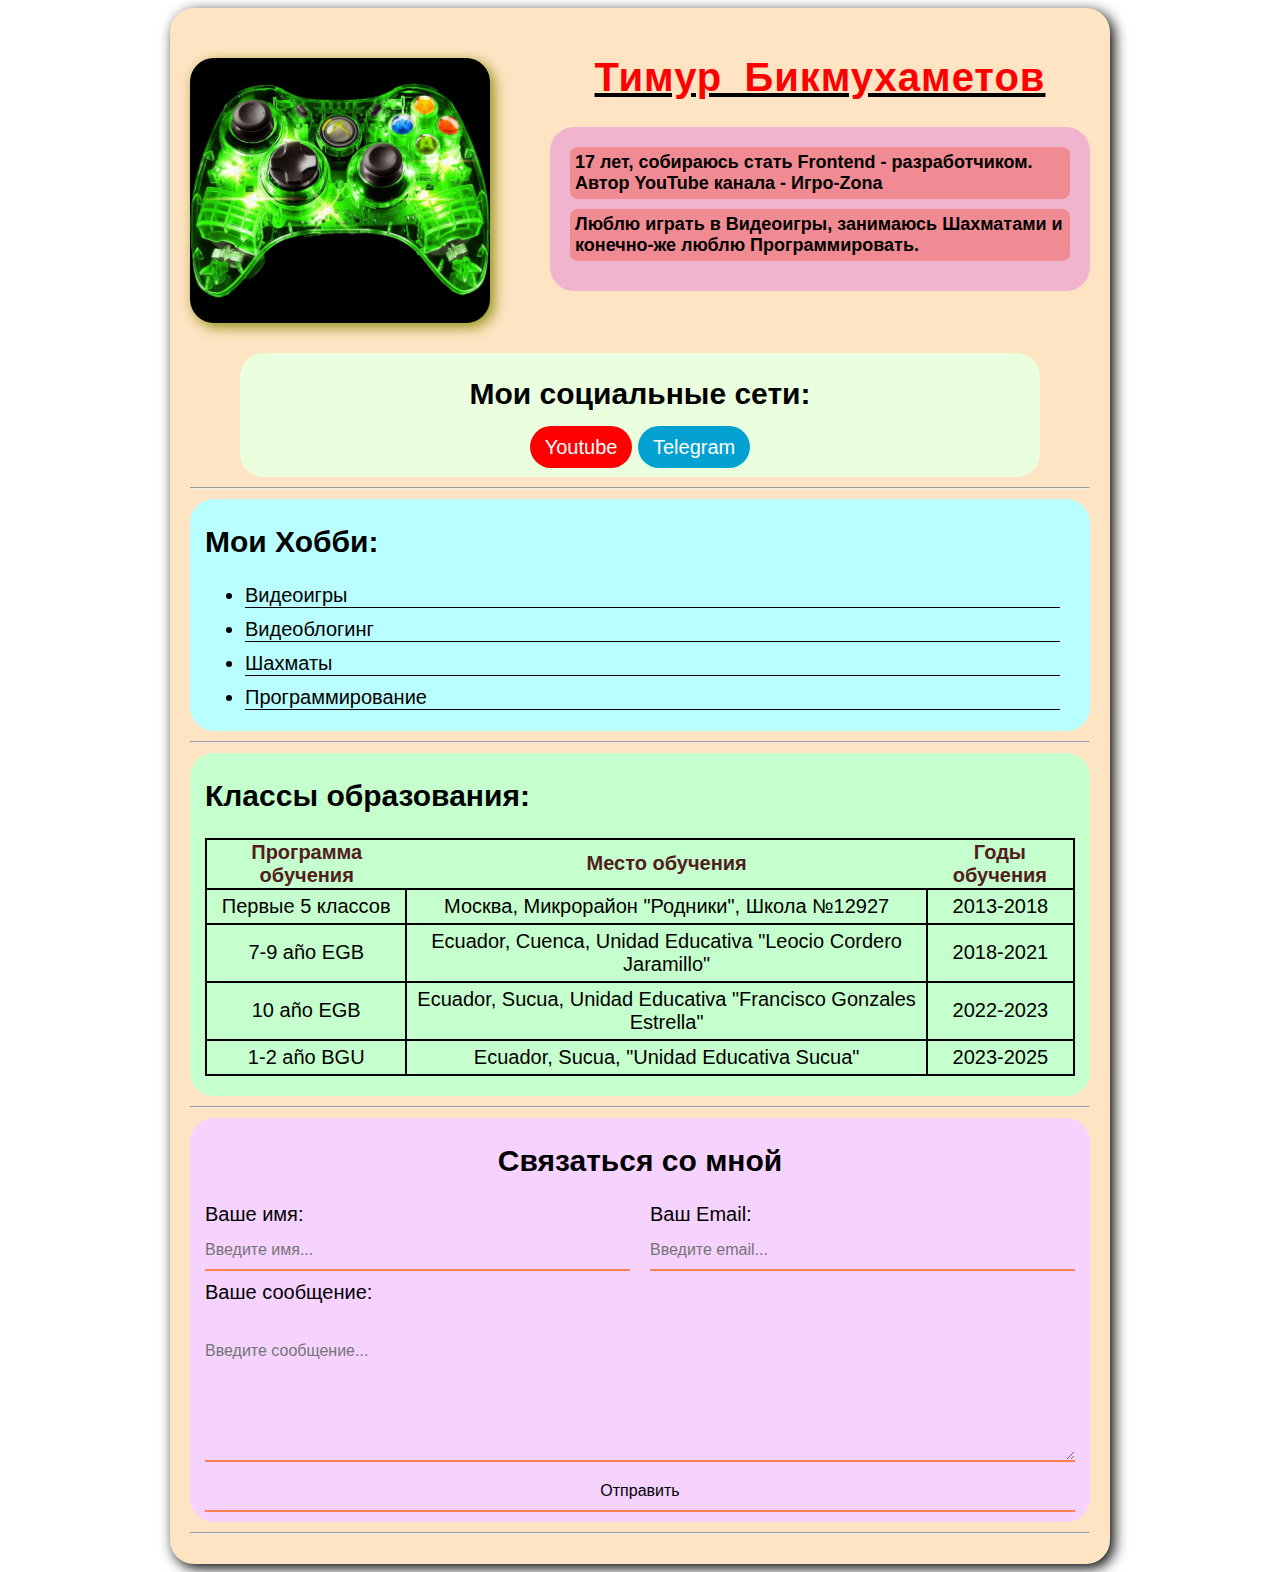
<file: index.html>
<!DOCTYPE html>
<html lang="en">
  <head>
    <meta charset="UTF-8" />
    <meta name="viewport" content="width=device-width, initial-scale=1.0" />
    <meta
      name="keywords"
      content="My CV, profile, about me, Timur, Bikmuhametov, резюме, работа, опыт, experience, Тимур, Бикмухаметов"
    />
    <meta
      name="description"
      content="Этот сайт - резюме Тимура Бикмухаметова"
    />
    <title>My CV</title>
    <link rel="stylesheet" href="index.css" />
  </head>
  <body>
    <div class="container">
      <div class="img">
        <img src="лого канала.png" alt="Здесь моя аватарка" width="300" />
      </div>
      <header class="header" id="header">
        <h1>Тимур Бикмухаметов</h1>
        <article class="article" id="article">
          <p>
            17 лет, собираюсь стать <strong>Frontend</strong> - разработчиком.
            Автор <strong>YouTube</strong> канала -
            <strong>Игро-Zona</strong>
          </p>

          <p>
            Люблю играть в <strong>Видеоигры</strong>, занимаюсь
            <strong>Шахматами</strong> и конечно-же люблю
            <strong>Программировать</strong>.
          </p>
        </article>
      </header>

      <div class="social" id="social">
        <h2>Мои социальные сети:</h2>
        <a
          href="https://www.youtube.com/@igro-zona22244"
          class="btn"
          id="youtube"
          >Youtube</a
        >
        <a href=" https://t.me/+ccB1rt4Y7Q1kMDUy" class="btn" id="telegram"
          >Telegram</a
        >
      </div>

      <hr />

      <div class="hobbies" id="hobbies">
        <h2>Мои Хобби:</h2>
        <ul>
          <li>Видеоигры</li>
          <li>Видеоблогинг</li>
          <li>Шахматы</li>
          <li>Программирование</li>
        </ul>
      </div>

      <hr />

      <div class="table" id="table">
        <h2>Классы образования:</h2>
        <table class="table">
          <thead>
            <tr>
              <th>Программа обучения</th>
              <th>Место обучения</th>
              <th>Годы обучения</th>
            </tr>
          </thead>
          <tbody>
            <tr>
              <td>Первые 5 классов</td>
              <td>Москва, Микрорайон "Родники", Школа №12927</td>
              <td>2013-2018</td>
            </tr>
            <tr>
              <td>7-9 año EGB</td>
              <td>
                Ecuador, Cuenca, Unidad Educativa "Leocio Cordero Jaramillo"
              </td>
              <td>2018-2021</td>
            </tr>
            <tr>
              <td>10 año EGB</td>
              <td>
                Ecuador, Sucua, Unidad Educativa "Francisco Gonzales Estrella"
              </td>
              <td>2022-2023</td>
            </tr>
            <tr>
              <td>1-2 año BGU</td>
              <td>Ecuador, Sucua, "Unidad Educativa Sucua"</td>
              <td>2023-2025</td>
            </tr>
          </tbody>
        </table>
      </div>

      <hr />

      <form action="/" class="form">
        <h2>Связаться со мной</h2>
        <div class="form-row">
          <div class="form-group">
            <label for="text">Ваше имя:</label>
            <input type="text" id="text" placeholder="Введите имя..." />
          </div>

          <div class="form-group">
            <label for="email">Ваш Email:</label>
            <input type="email" id="email" placeholder="Введите email..." />
          </div>
        </div>
        <div class="form-group">
          <label for="message">Ваше сообщение:</label><br />
          <textarea
            id="message"
            cols="25"
            rows="6"
            placeholder="Введите сообщение..."
          ></textarea>
          <input type="submit" value="Отправить" id="send-input" />
        </div>
      </form>
      <hr />
    </div>
  </body>
</html>
</file>
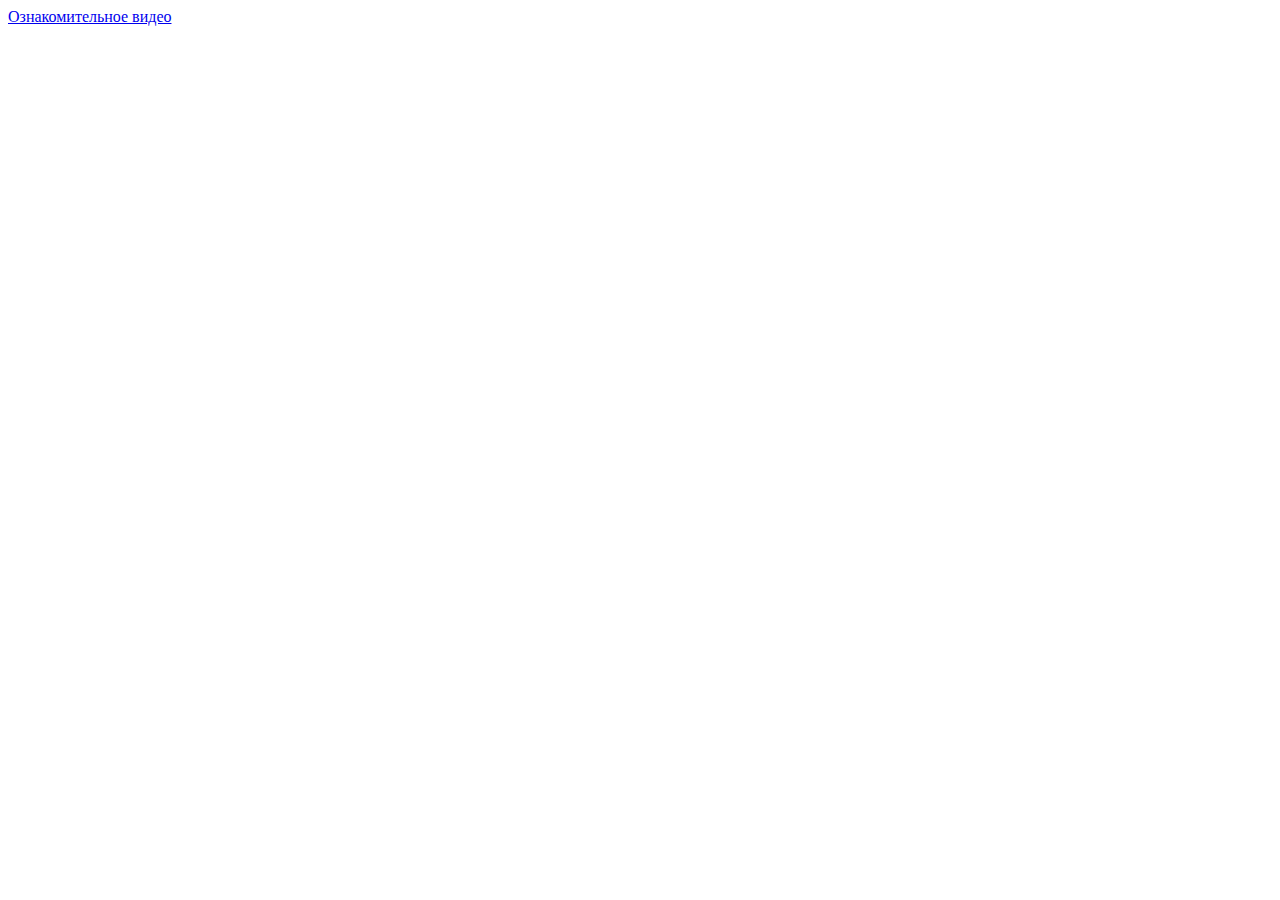
<file: youtube.html>
<!DOCTYPE html>
<head>
    <meta charset="UTF-8">
    <title>Youtube видео</title>
</head>
<body>
    
    
    
    <a href="https://www.youtube.com/watch?v=X5_YgL-PyfA&t=2326s">Ознакомительное видео</a>
</body>
</html>
</file>
<file: index.css>
body {
  line-height: 1.6em;
  font: normal 20px 'Roboto', Tahoma, Geneva, Verdana, sans-serif;
  background-color: rgb(255, 255, 255);
}

.container {
  background-color: bisque;
  margin: auto;
  max-width: 900px;
  width: 80%;
  border-radius: 24px;
  padding: 20px;
  box-shadow: 4px 4px 14px rgb(0, 0, 0);
}

.header {
  margin-left: 4px;
  width: 60%;
  float: right;
}

h1 {
  text-align: center;
  color: rgb(255, 0, 0);
  font-size: 40px;
  word-spacing: 10px;
  text-decoration: underline rgb(0, 0, 0);
  letter-spacing: 1px;
}
.img {
  margin-top: 30px;
  margin-bottom: 30px;
  display: flex;
  float: inline-start;
  background-color: black;
  border-radius: 24px;
  padding-top: 25px;
  padding-bottom: 25px;
  box-shadow: 4px 4px 14px rgb(143, 143, 13);
}

.article {
  background-color: rgb(241, 180, 206);
  border-radius: 24px;
  padding: 20px;
}
p {
  background-color: rgb(241, 139, 147);
  margin-top: 0px;
  margin-bottom: 10px;
  padding: 5px;
  border-radius: 8px;
  font-size: 18px;
  font-weight: bolder;
  color: rgb(0, 0, 0);
}

.social {
  background-color: rgb(233, 255, 221);
  border-bottom: 2px;
  padding-bottom: 18px;
  margin-left: 50px;
  border-radius: 24px;
  width: 800px;
  height: max-content;
  display: inline-block;
  text-align: center;
}

.hobbies {
  background-color: rgb(185, 255, 255);
  border-radius: 24px;
  padding-left: 15px;
  padding-bottom: 1px;
  padding-top: 1px;
}

.table {
  background-color: rgb(197, 255, 205);
  border-radius: 24px;
  padding-left: 15px;
  padding-bottom: 10px;
  padding-top: 1px;
  padding-right: 15px;
}

.form {
  background-color: rgb(246, 210, 255);
  border-radius: 24px;
  padding-left: 15px;
  padding-bottom: 10px;
  padding-top: 1px;
  padding-right: 15px;
}

.btn {
  background-color: black;
  padding: 10px 15px;
  border-radius: 24px;
  color: white;
  text-decoration: none;
  margin: auto;
}

.btn:hover {
  opacity: 0.8;
  border: 2px solid black;
  box-sizing: border-box;
}

.btn:active {
  color: black;
  text-decoration: underline;
}

#youtube {
  background-color: red;
}

#telegram {
  background-color: rgb(3, 161, 209);
}

table,
td,
tr {
  border-collapse: collapse;
  border: 2px solid black;
  font-family: inherit;
}

table {
  margin-bottom: 10px;
}

td,
tr {
  text-align: center;
  padding-top: 5px;
  padding-bottom: 5px;
}

thead {
  color: rgb(82, 29, 29);
}

.hobbies li {
  margin-bottom: 10px;
  border-bottom: 1px solid black;
  margin-right: 30px;
}

td:hover {
  background-color: rgb(198, 255, 234);
  transition: 0.5s;
  cursor: pointer;
}

.form h2 {
  text-align: center;
}

.form-row {
  margin-bottom: 10px;
  display: flex;
}

.form-row .form-group {
  display: inline-block;
  width: 50%;
}

.form-row .form-group:first-child {
  margin-right: 20px;
}

.form-group label {
  display: block;
  font-size: 20px;
}

.form-group input,
.form-group textarea {
  width: 100%;
  box-sizing: border-box;
  border: none;
  border-bottom: 2px solid coral;
  background-color: transparent;
  color: black;
  padding: 15px 0 10px;
  outline: none;
  font-family: inherit;
  font-size: 16px;
}

textarea {
  padding: 1px 0 6px 0;
}

#send-input {
  font-family: inherit;
}

#send-input:hover {
  cursor: pointer;
  opacity: 0.8;
}

#send-input:active {
  color: red;
  text-decoration: underline 1px solid red;
}
</file>
